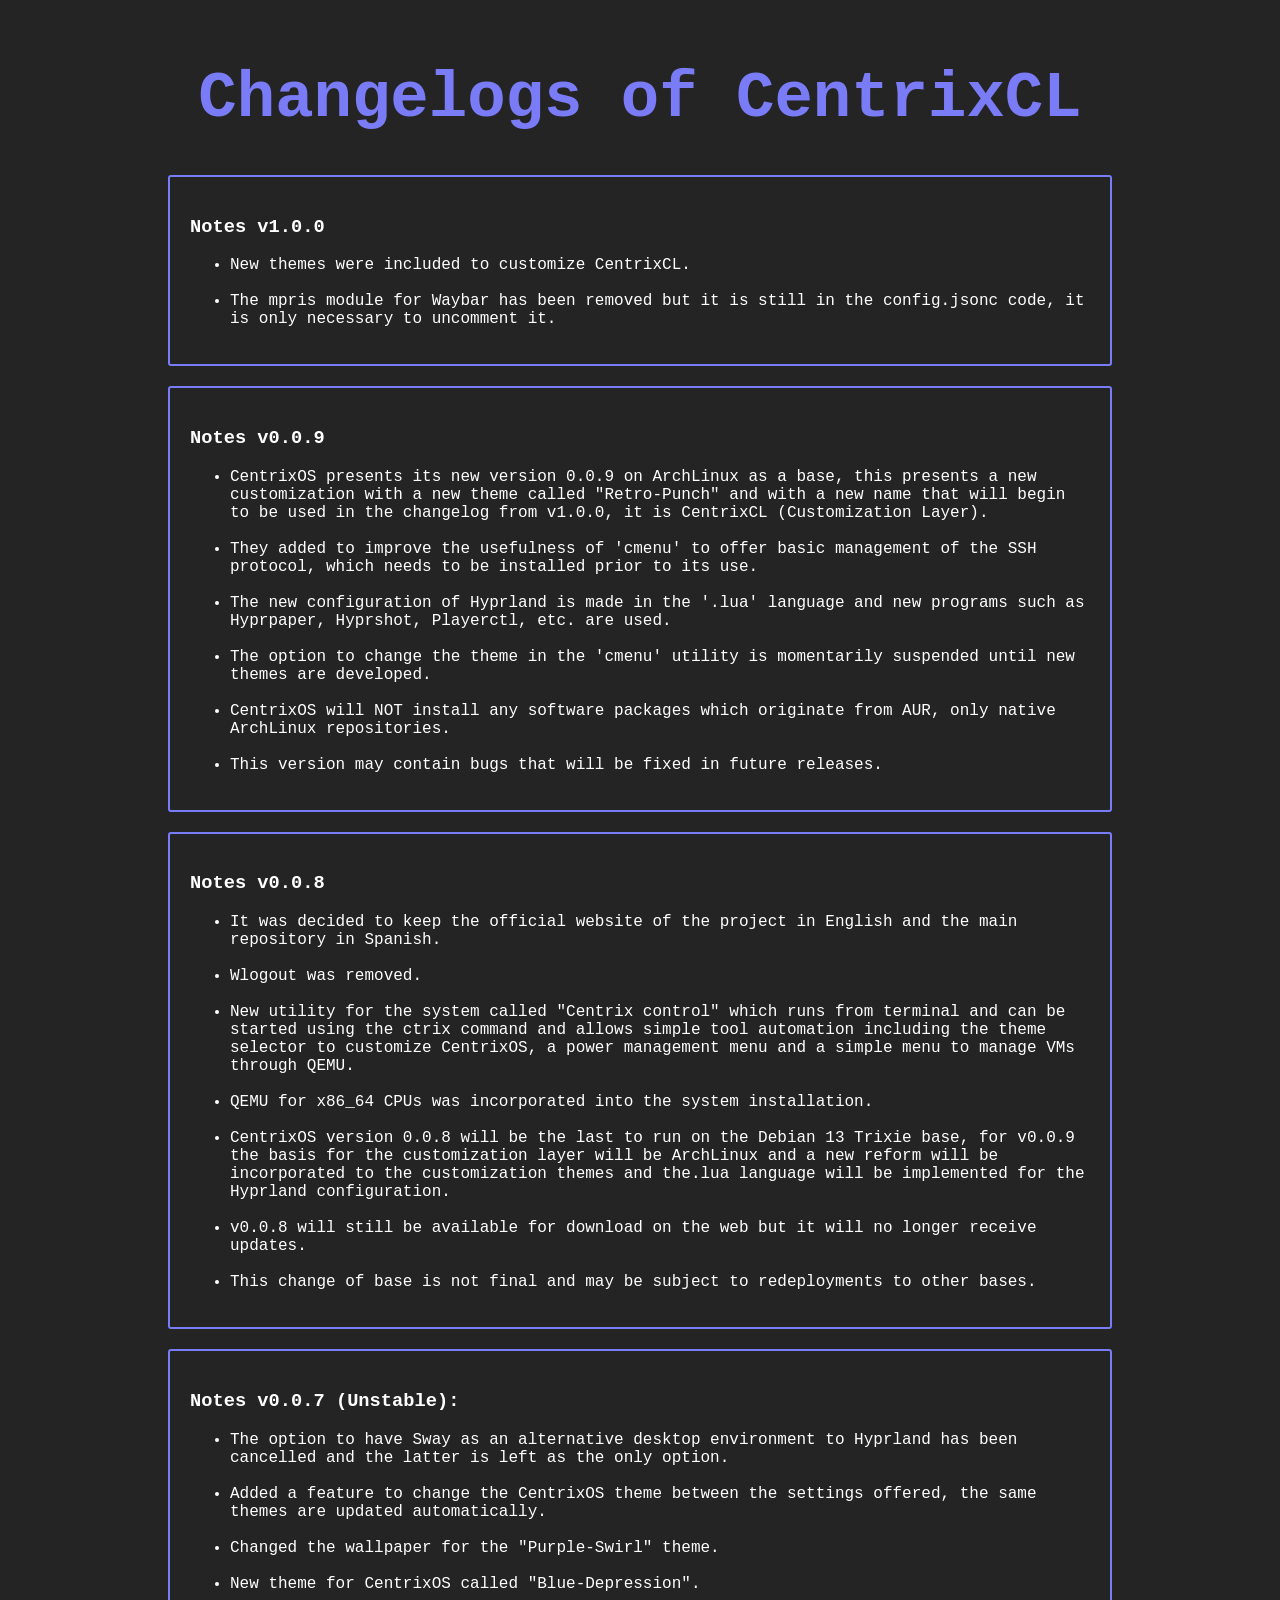
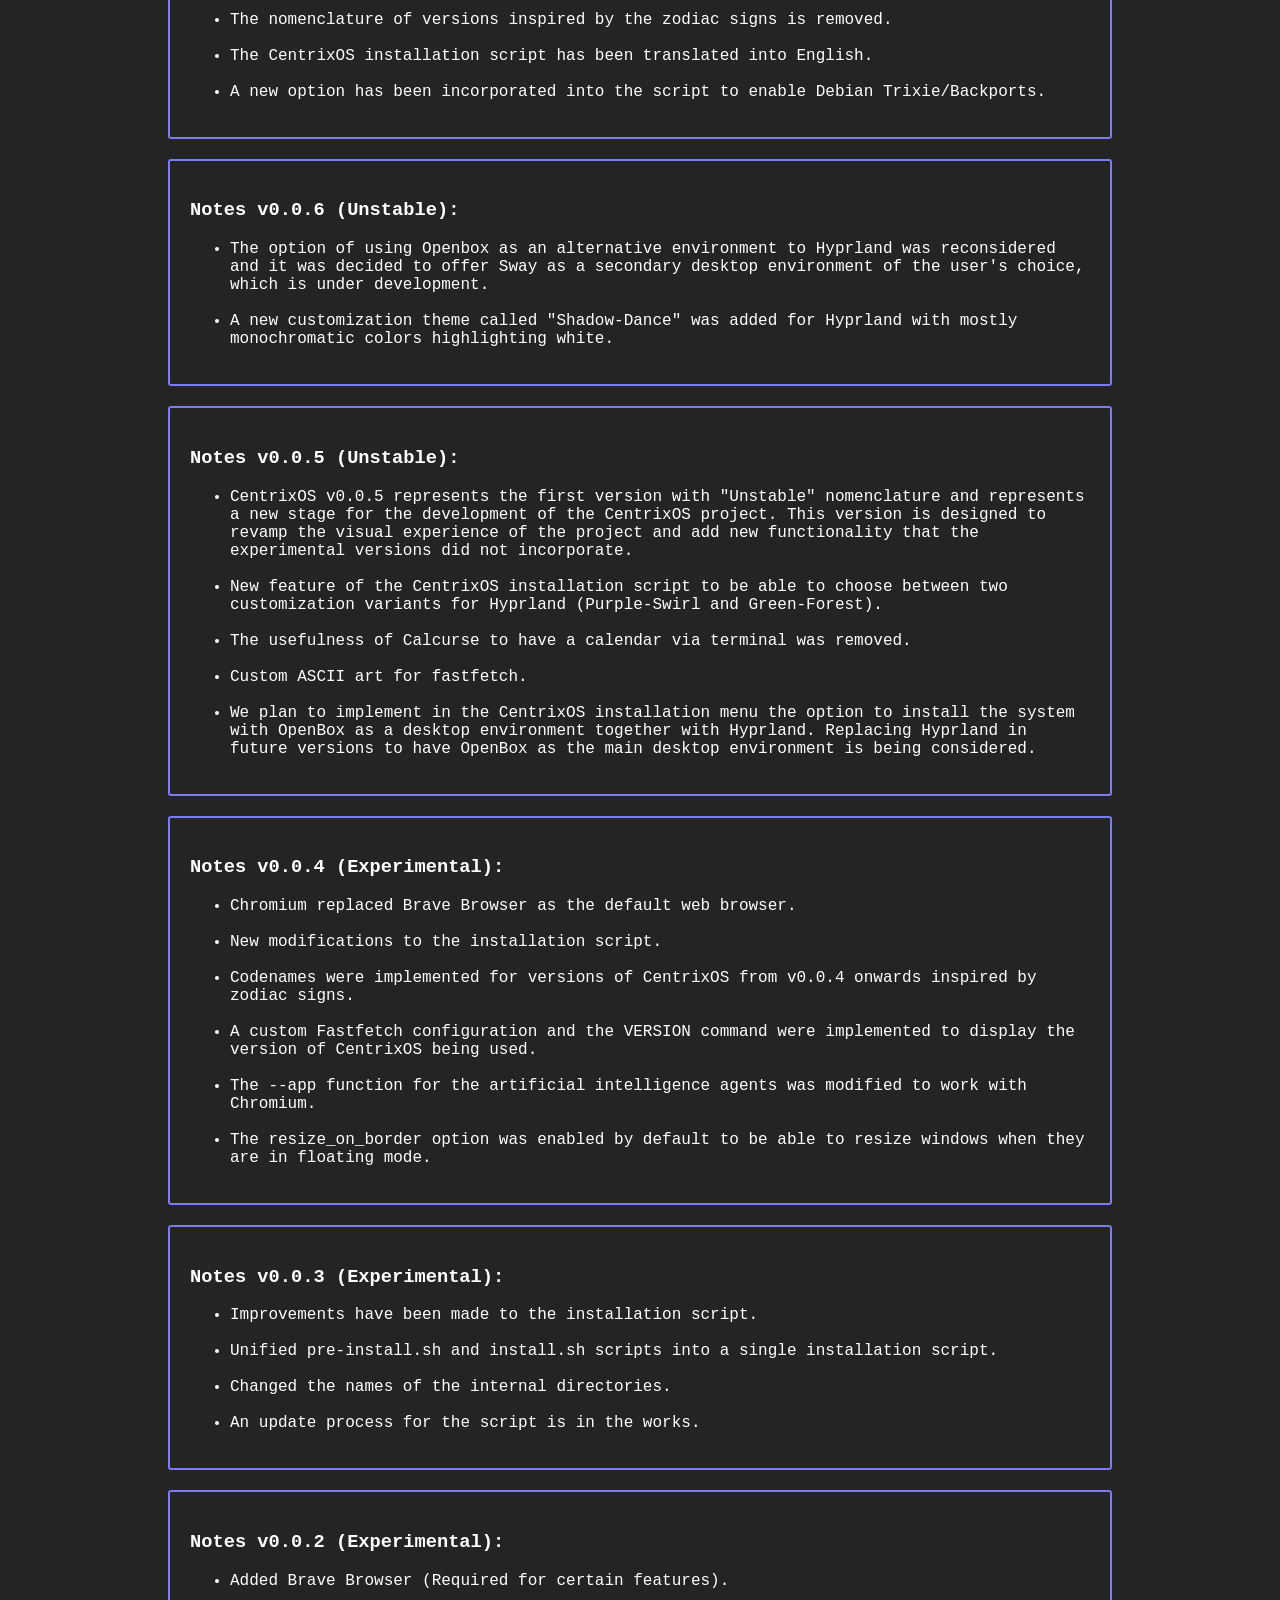
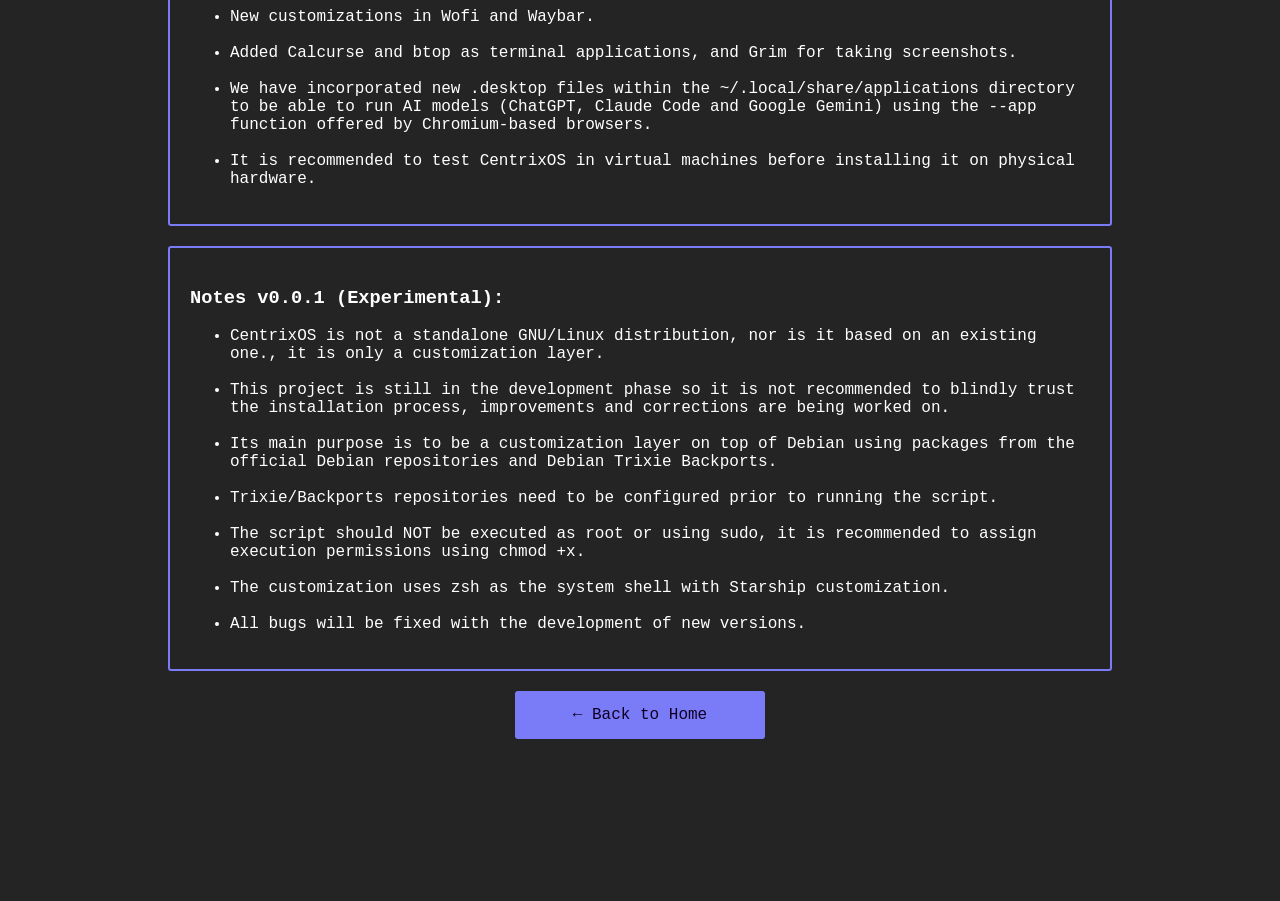
<file: FRONT/changelog.html>
<!DOCTYPE html>
<html lang="es">
<head>
    <meta charset="UTF-8">
    <meta name="viewport" content="width=device-width, initial-scale=1.0">
    <title>Changelogs of CentrixCL</title>
    <link rel="shortcut icon" href="../ICON/CentrixOS-ICON.png " type="image/x-icon">
    <link rel="stylesheet" href="../CSS/styleCHANGELOG.css">
</head>
<body>
    <header class="titulo">
        <h1>Changelogs of CentrixCL</h1>
    </header>

<!--
    <div class="bloque">
        <h3></h3>
        <ul>
            <li></li>
                <br>
            <li></li>
                <br>
            <li></li>
                <br>
            <li></li>
                <br>
            <li></li>
        </ul>
    </div>
-->

    <div class="bloque">
        <h3>Notes v1.0.0</h3>
        <ul>
            <li>New themes were included to customize CentrixCL.</li>
                <br>
            <li>The mpris module for Waybar has been removed but it is still in the config.jsonc code, it is only necessary to uncomment it.</li>
        </ul>
    </div>

    <div class="bloque">
        <h3>Notes v0.0.9</h3>
        <ul>
            <li>CentrixOS presents its new version 0.0.9 on ArchLinux as a base, this presents a new customization with a new theme called "Retro-Punch" and with a new name that will begin to be used in the changelog from v1.0.0, it is CentrixCL (Customization Layer).</li>
                <br>
            <li>They added to improve the usefulness of 'cmenu' to offer basic management of the SSH protocol, which needs to be installed prior to its use.</li>
                <br>
            <li>The new configuration of Hyprland is made in the '.lua' language and new programs such as Hyprpaper, Hyprshot, Playerctl, etc. are used.</li>
                <br>
            <li>The option to change the theme in the 'cmenu' utility is momentarily suspended until new themes are developed.</li>
                <br>
            <li>CentrixOS will NOT install any software packages which originate from AUR, only native ArchLinux repositories.</li>
                <br>
            <li>This version may contain bugs that will be fixed in future releases.</li>
        </ul>
    </div>

    <div class="bloque">
        <h3>Notes v0.0.8</h3>
        <ul>
            <li>It was decided to keep the official website of the project in English and the main repository in Spanish.</li>
                <br>
            <li>Wlogout was removed.</li>
                <br>
            <li>New utility for the system called "Centrix control" which runs from terminal and can be started using the ctrix command and allows simple tool automation including the theme selector to customize CentrixOS, a power management menu and a simple menu to manage VMs through QEMU.</li>
                <br>
            <li>QEMU for x86_64 CPUs was incorporated into the system installation.</li>
                <br>
            <li>CentrixOS version 0.0.8 will be the last to run on the Debian 13 Trixie base, for v0.0.9 the basis for the customization layer will be ArchLinux and a new reform will be incorporated to the customization themes and the.lua language will be implemented for the Hyprland configuration.</li>
                <br>
            <li>v0.0.8 will still be available for download on the web but it will no longer receive updates.</li>
                <br>
            <li>This change of base is not final and may be subject to redeployments to other bases.</li>
        </ul>
    </div>

    <div class="bloque">
        <h3>Notes v0.0.7 (Unstable):</h3>
        <ul>
            <li>The option to have Sway as an alternative desktop environment to Hyprland has been cancelled and the latter is left as the only option.</li>
                <br>
            <li>Added a feature to change the CentrixOS theme between the settings offered, the same themes are updated automatically.</li>
                <br>
            <li>Changed the wallpaper for the "Purple-Swirl" theme.</li>
                <br>
            <li>New theme for CentrixOS called "Blue-Depression".</li>
                <br>
            <li>The nomenclature of versions inspired by the zodiac signs is removed.</li>
                <br>
            <li>The CentrixOS installation script has been translated into English.</li>
                <br>
            <li>A new option has been incorporated into the script to enable Debian Trixie/Backports.</li>
        </ul>
    </div>

    <div class="bloque">
        <h3>Notes v0.0.6 (Unstable):</h3>
        <ul>
            <li>The option of using Openbox as an alternative environment to Hyprland was reconsidered and it was decided to offer Sway as a secondary desktop environment of the user's choice, which is under development.</li>
                <br>
            <li>A new customization theme called "Shadow-Dance" was added for Hyprland with mostly monochromatic colors highlighting white.</li>
        </ul>
    </div>

    <div class="bloque">
        <h3>Notes v0.0.5 (Unstable):</h3>
        <ul>
            <li>CentrixOS v0.0.5 represents the first version with "Unstable" nomenclature and represents a new stage for the development of the CentrixOS project. This version is designed to revamp the visual experience of the project and add new functionality that the experimental versions did not incorporate.</li>
                <br>
            <li>New feature of the CentrixOS installation script to be able to choose between two customization variants for Hyprland (Purple-Swirl and Green-Forest).</li>
                <br>
            <li>The usefulness of Calcurse to have a calendar via terminal was removed.</li>
                <br>
            <li>Custom ASCII art for fastfetch.</li>
                <br>
            <li>We plan to implement in the CentrixOS installation menu the option to install the system with OpenBox as a desktop environment together with Hyprland. Replacing Hyprland in future versions to have OpenBox as the main desktop environment is being considered.</li>
        </ul>
    </div>

    <div class="bloque">
        <h3>Notes v0.0.4 (Experimental):</h3>
        <ul>
            <li>Chromium replaced Brave Browser as the default web browser.</li>
                <br>
            <li>New modifications to the installation script.</li>
                <br>
            <li>Codenames were implemented for versions of CentrixOS from v0.0.4 onwards inspired by zodiac signs.</li>
                <br>
            <li>A custom Fastfetch configuration and the VERSION command were implemented to display the version of CentrixOS being used.</li>
                <br>
            <li>The --app function for the artificial intelligence agents was modified to work with Chromium.</li>
                <br>
            <li>The resize_on_border option was enabled by default to be able to resize windows when they are in floating mode.</li>
        </ul>
    </div>

   <div class="bloque">
        <h3>Notes v0.0.3 (Experimental):</h3>
        <ul>
            <li>Improvements have been made to the installation script.</li>
                <br>
            <li>Unified pre-install.sh and install.sh scripts into a single installation script.</li>
                <br>
            <li>Changed the names of the internal directories.</li>
                <br>
            <li>An update process for the script is in the works.</li>
        </ul>
    </div>

    <div class="bloque">
        <h3>Notes v0.0.2 (Experimental):</h3>
        <ul>
            <li>Added Brave Browser (Required for certain features).</li>
                <br>
            <li>New customizations in Wofi and Waybar.</li>
                <br>
            <li>Added Calcurse and btop as terminal applications, and Grim for taking screenshots.</li>
                <br>
            <li>We have incorporated new .desktop files within the ~/.local/share/applications directory to be able to run AI models (ChatGPT, Claude Code and Google Gemini) using the --app function offered by Chromium-based browsers.</li>
                <br>
            <li>It is recommended to test CentrixOS in virtual machines before installing it on physical hardware.</li>
        </ul>
    </div>

    <div class="bloque">
        <h3>Notes v0.0.1 (Experimental):</h3>
        <ul>
            <li>CentrixOS is not a standalone GNU/Linux distribution, nor is it based on an existing one., it is only a customization layer.</li>
                <br>
            <li>This project is still in the development phase so it is not recommended to blindly trust the installation process, improvements and corrections are being worked on.</li>
                <br>
            <li>Its main purpose is to be a customization layer on top of Debian using packages from the official Debian repositories and Debian Trixie Backports.</li>
                <br>
            <li>Trixie/Backports repositories need to be configured prior to running the script.</li>
                <br>
            <li>The script should NOT be executed as root or using sudo, it is recommended to assign execution permissions using chmod +x.</li>
                <br>
            <li>The customization uses zsh as the system shell with Starship customization.</li>
                <br>
            <li>All bugs will be fixed with the development of new versions.</li>
        </ul>
    </div>

     <div class="botones">
        <a href="../index.html" class="boton">← Back to Home</a>
    </div>

</body>
</html>
</file>
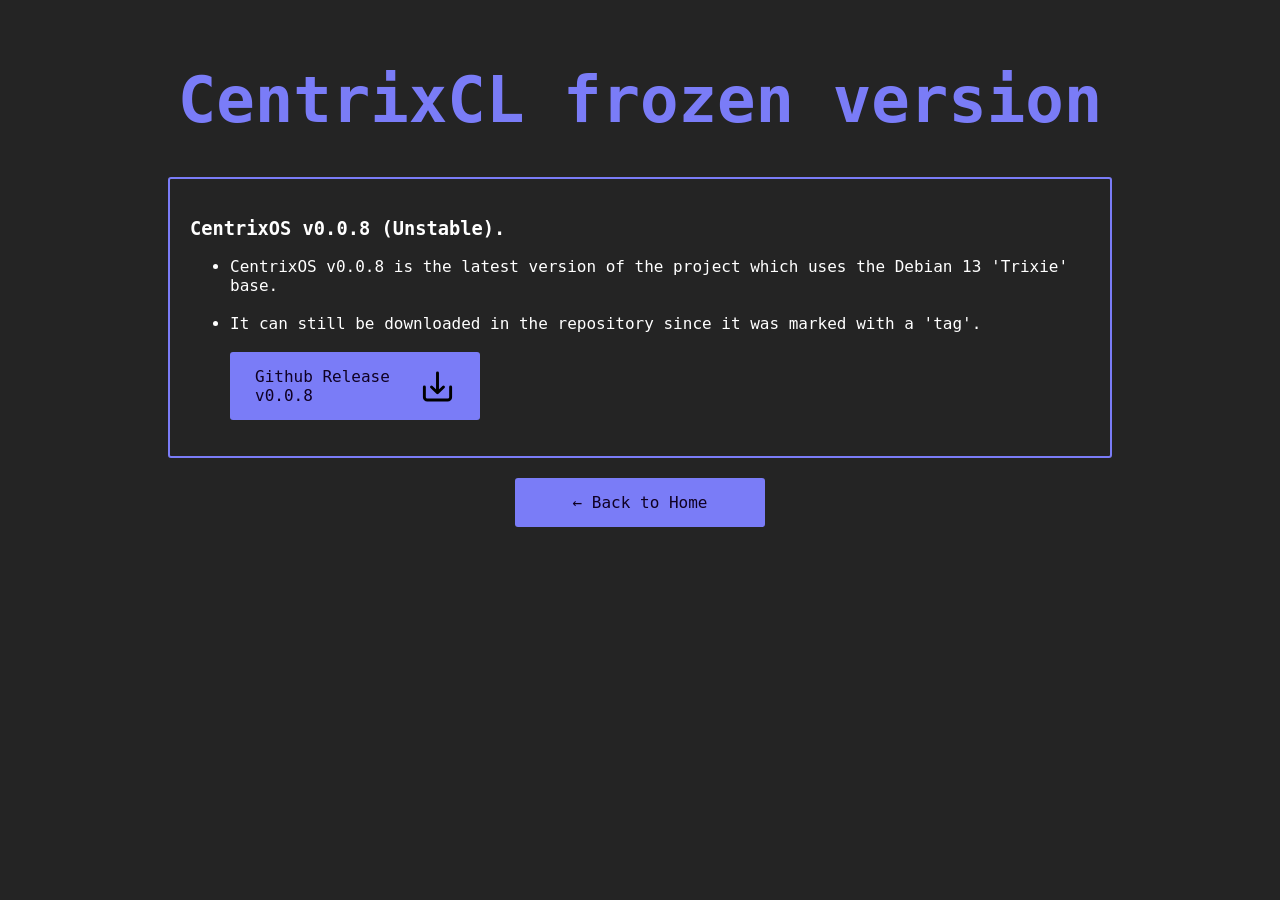
<file: FRONT/frozen.html>
<!DOCTYPE html>
<html lang="en">
<head>
    <meta charset="UTF-8">
    <meta name="viewport" content="width=device-width, initial-scale=1.0">
    <title>Frozen versions</title>
    <link rel="shortcut icon" href="../ICON/CentrixOS-ICON.png " type="image/x-icon">
    <link rel="stylesheet" href="../CSS/styleFROZEN.css">
</head>
<body>
    <header class="titulo">
        <h1>CentrixCL frozen version</h1>
    </header>

<!--
    <div class="bloque">
        <h3></h3>
        <ul>
            <li></li>
                <br>
            <li></li>
                <br>
            <li></li>
                <br>
            <li></li>
                <br>
            <li></li>
        </ul>
    </div>
-->

    <div class="bloque">
        <h3>CentrixOS v0.0.8 (Unstable).</h3>
        <ul>
            <li>CentrixOS v0.0.8 is the latest version of the project which uses the Debian 13 'Trixie' base.</li>
        <br>
            <li>It can still be downloaded in the repository since it was marked with a 'tag'.</li>
        <br>
            <a href="https://github.com/JIRT2007/centrixOS/tree/debian-final" target="_blank" class="boton">Github Release v0.0.8 <img src="../ICON/Download.svg" alt=""></a>
        </ul>
    </div>

    <div class="botones">
        <a href="../index.html" class="boton">← Back to Home</a>
    </div>
</body>
</html>
</file>
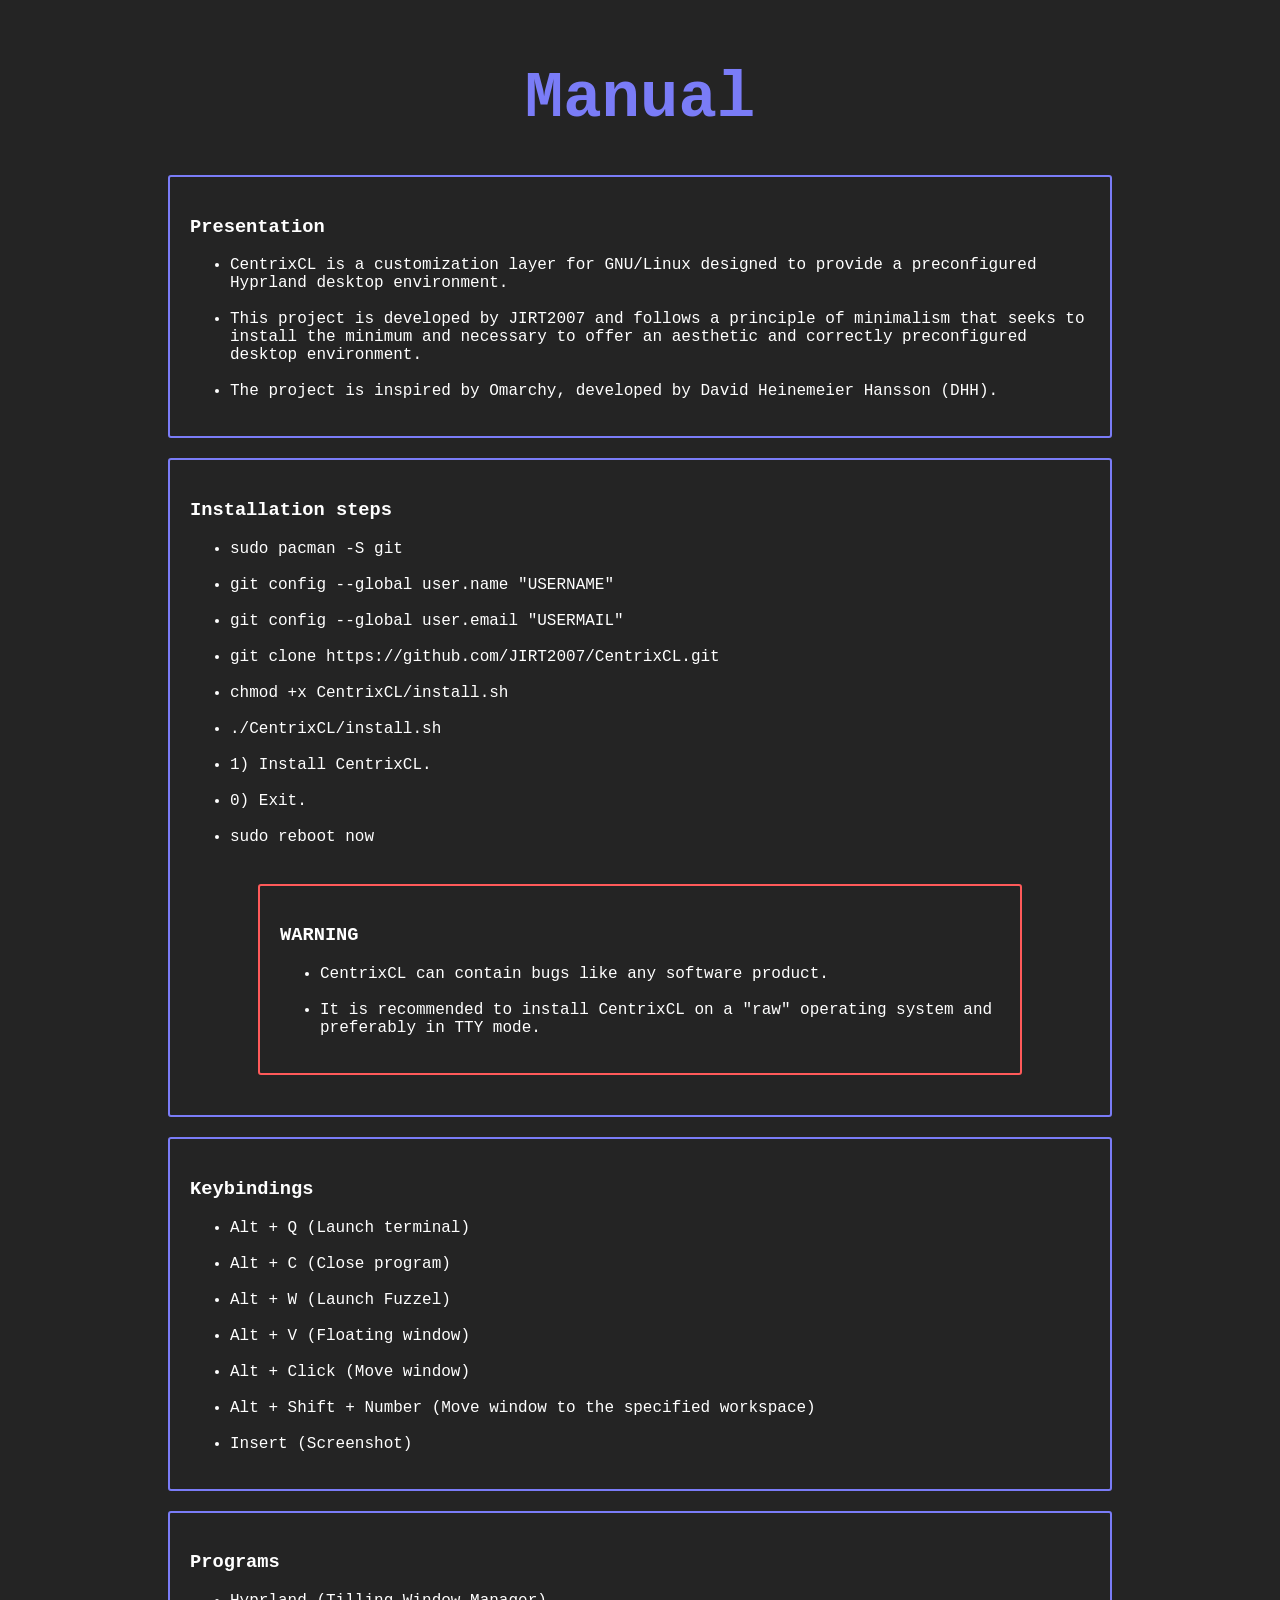
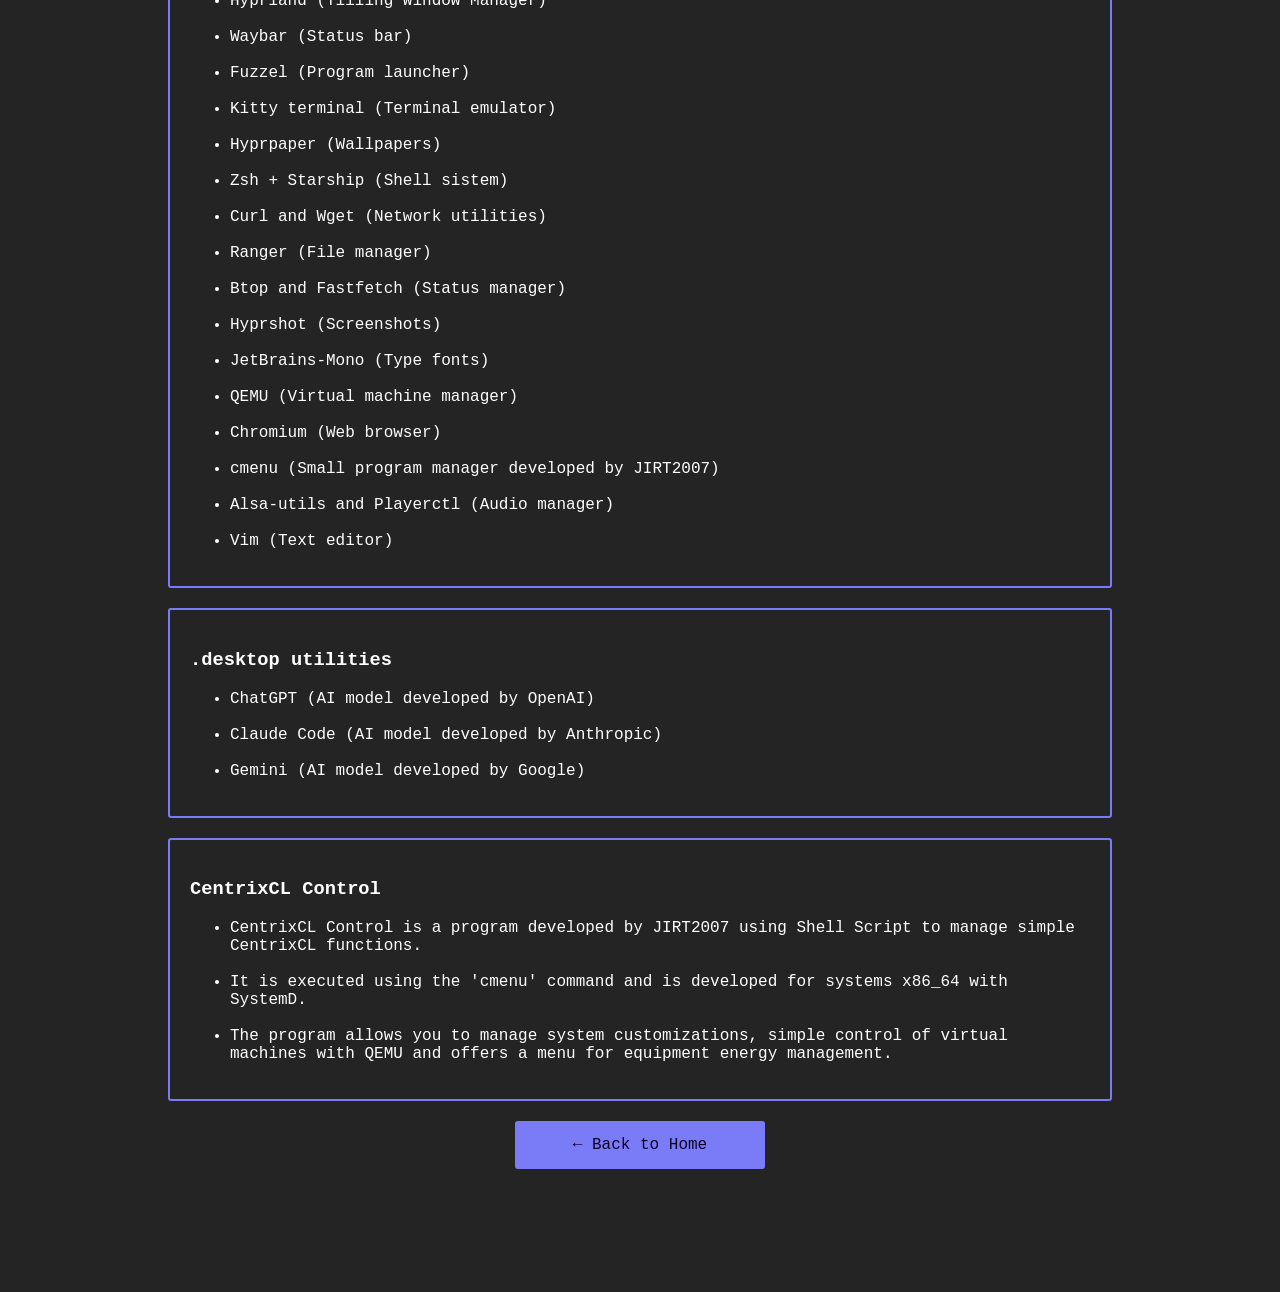
<file: FRONT/manual.html>
<!DOCTYPE html>
<html lang="en">
<head>
    <meta charset="UTF-8">
    <meta name="viewport" content="width=device-width, initial-scale=1.0">
    <title>Manual</title>
    <link rel="shortcut icon" href="../ICON/CentrixOS-ICON.png " type="image/x-icon">
    <link rel="stylesheet" href="../CSS/styleMANUAL.css">
</head>
<body>
    <header class="titulo">
        <h1>Manual</h1>
    </header>

<!--
    <div class="bloque">
        <h3></h3>
        <ul>
            <li></li>
                <br>
            <li></li>
                <br>
            <li></li>
                <br>
            <li></li>
                <br>
            <li></li>
        </ul>
    </div>
-->

    <div class="bloque">
        <h3>Presentation</h3>
        <ul>
            <li>CentrixCL is a customization layer for GNU/Linux designed to provide a preconfigured Hyprland desktop environment.</li>
                <br>
            <li>This project is developed by JIRT2007 and follows a principle of minimalism that seeks to install the minimum and necessary to offer an aesthetic and correctly preconfigured desktop environment.</li>
                <br>
            <li>The project is inspired by Omarchy, developed by David Heinemeier Hansson (DHH).</li>        
        </ul>
    </div>



    <div class="bloque">
        <h3>Installation steps</h3>
        <ul>
            <li>sudo pacman -S git</li>
                <br>
            <li>git config --global user.name "USERNAME"</li>
                <br>
            <li>git config --global user.email "USERMAIL"</li>
                <br>
            <li>git clone https://github.com/JIRT2007/CentrixCL.git</li>
                <br>
            <li>chmod +x CentrixCL/install.sh</li>
                <br>
            <li>./CentrixCL/install.sh</li>
                <br>
            <li>1) Install CentrixCL.</li>
                <br>
            <li>0) Exit.</li>
                <br>
            <li>sudo reboot now</li>
                <br>
        </ul>

        <div class="bloque2">
            <h3>WARNING</h3>
            <ul>
                <li>CentrixCL can contain bugs like any software product.</li>
                    <br>
                <li>It is recommended to install CentrixCL on a "raw" operating system and preferably in TTY mode.</li>
            </ul>
        </div>

    </div>

    <div class="bloque">
        <h3>Keybindings</h3>
        <ul>
            <li>Alt + Q (Launch terminal)</li>
                <br>
            <li>Alt + C (Close program)</li>
                <br>
            <li>Alt + W (Launch Fuzzel)</li>
                <br>
            <li>Alt + V (Floating window)</li>
                <br>
            <li>Alt + Click (Move window)</li>
                <br>
            <li>Alt + Shift + Number (Move window to the specified workspace)</li>
                <br>
            <li>Insert (Screenshot)</li>
        </ul>
    </div>

    <div class="bloque">
        <h3>Programs</h3>
        <ul>
            <li>Hyprland (Tilling Window Manager)</li>
                <br>
            <li>Waybar (Status bar)</li>
                <br>
            <li>Fuzzel (Program launcher)</li>
                <br>
            <li>Kitty terminal (Terminal emulator)</li>
                <br>
            <li>Hyprpaper (Wallpapers)</li>
                <br>
            <li>Zsh + Starship (Shell sistem)</li>
                <br>
            <li>Curl and Wget (Network utilities)</li>
                <br>
            <li>Ranger (File manager)</li>
                <br>
            <li>Btop and Fastfetch (Status manager)</li>
                <br>
            <li>Hyprshot (Screenshots)</li>
                <br>
            <li>JetBrains-Mono (Type fonts)</li>
                <br>
            <li>QEMU (Virtual machine manager)</li>
                <br>
            <li>Chromium (Web browser)</li>
                <br>
            <li>cmenu (Small program manager developed by JIRT2007)</li>
                <br>
            <li>Alsa-utils and Playerctl (Audio manager)</li>
                <br>
            <li>Vim (Text editor)</li>
        </ul>
    </div>

    <div class="bloque">
        <h3>.desktop utilities</h3>
        <ul>
            <li>ChatGPT (AI model developed by OpenAI)</li>
                <br>
            <li>Claude Code (AI model developed by Anthropic)</li>
                <br>
            <li>Gemini (AI model developed by Google)</li>
        </ul>
    </div>

    <div class="bloque">
        <h3>CentrixCL Control</h3>
        <ul>
            <li>CentrixCL Control is a program developed by JIRT2007 using Shell Script to manage simple CentrixCL functions.</li>
                <br>
            <li>It is executed using the 'cmenu' command and is developed for systems x86_64 with SystemD.</li>
                <br>
            <li>The program allows you to manage system customizations, simple control of virtual machines with QEMU and offers a menu for equipment energy management.</li>
          
        </ul>
    </div>

     <div class="botones">
        <a href="../index.html" class="boton">← Back to Home</a>
    </div>
</body>
</html>
</file>
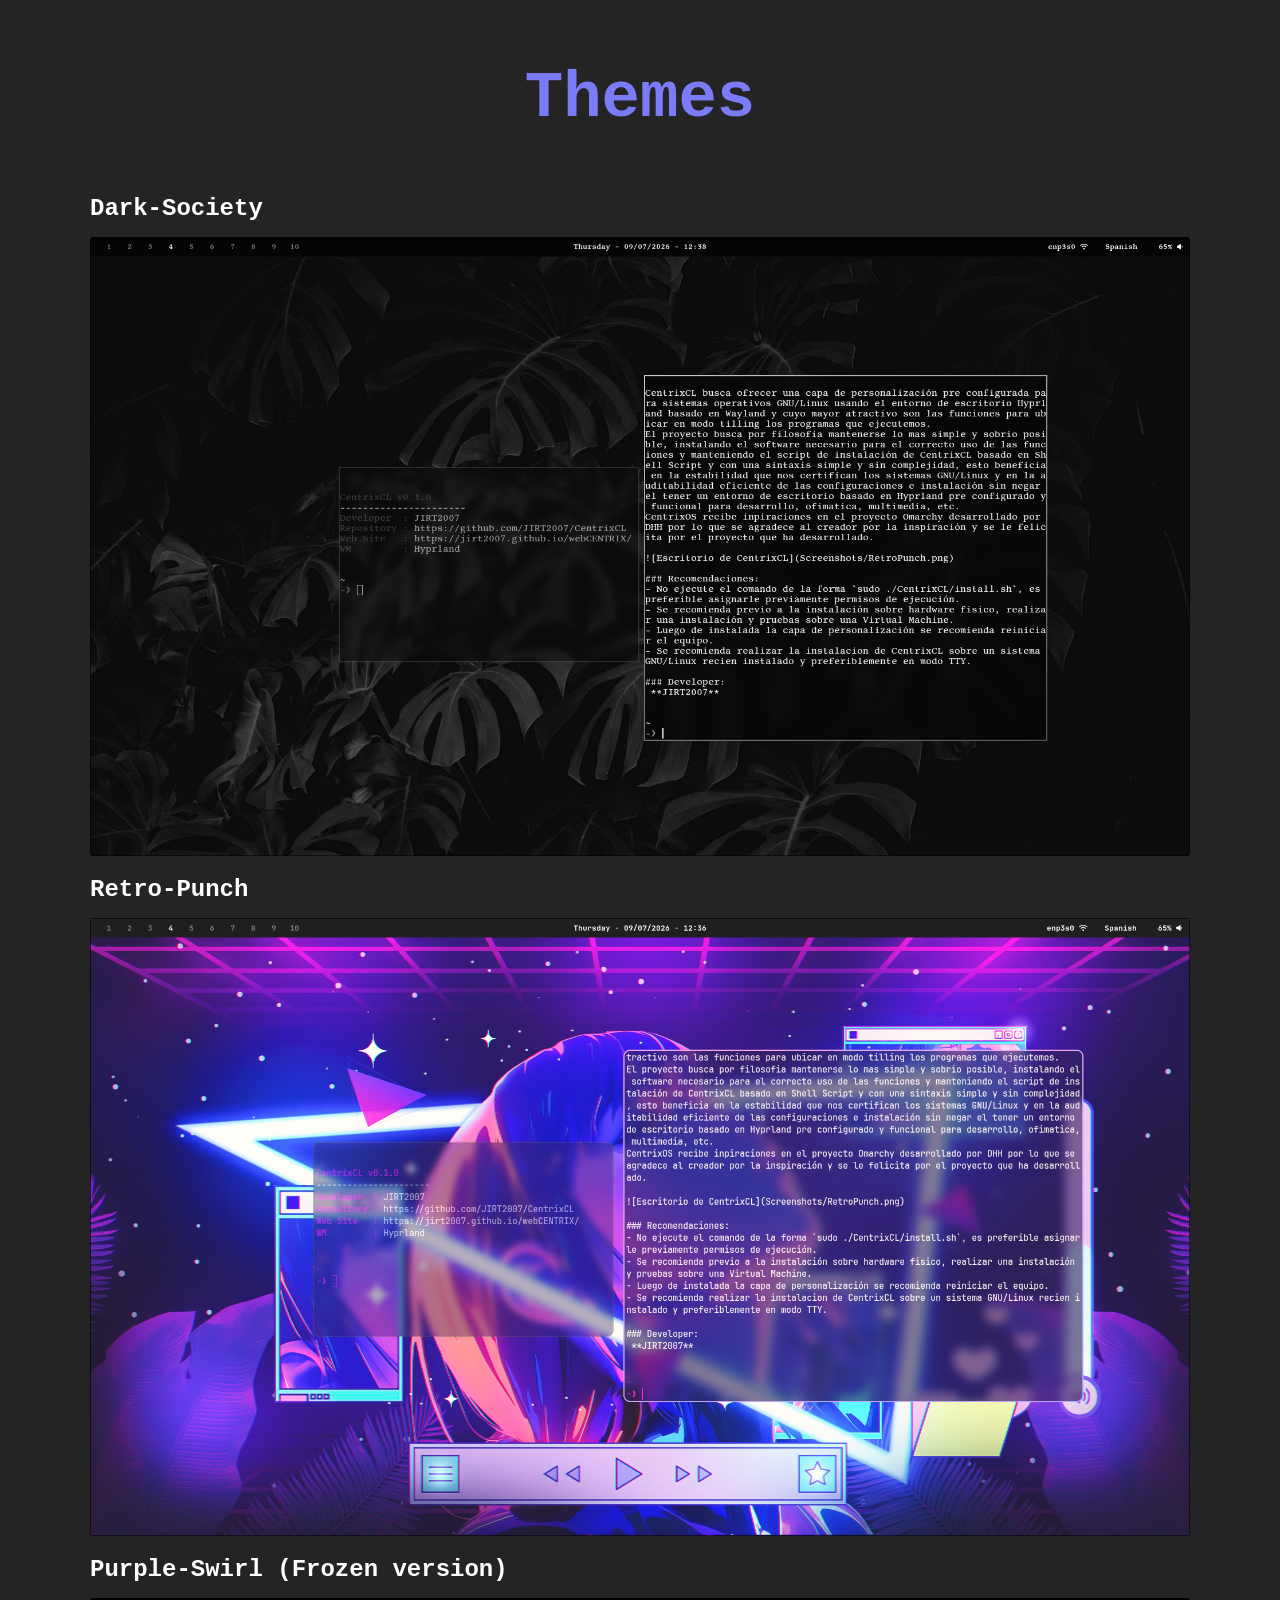
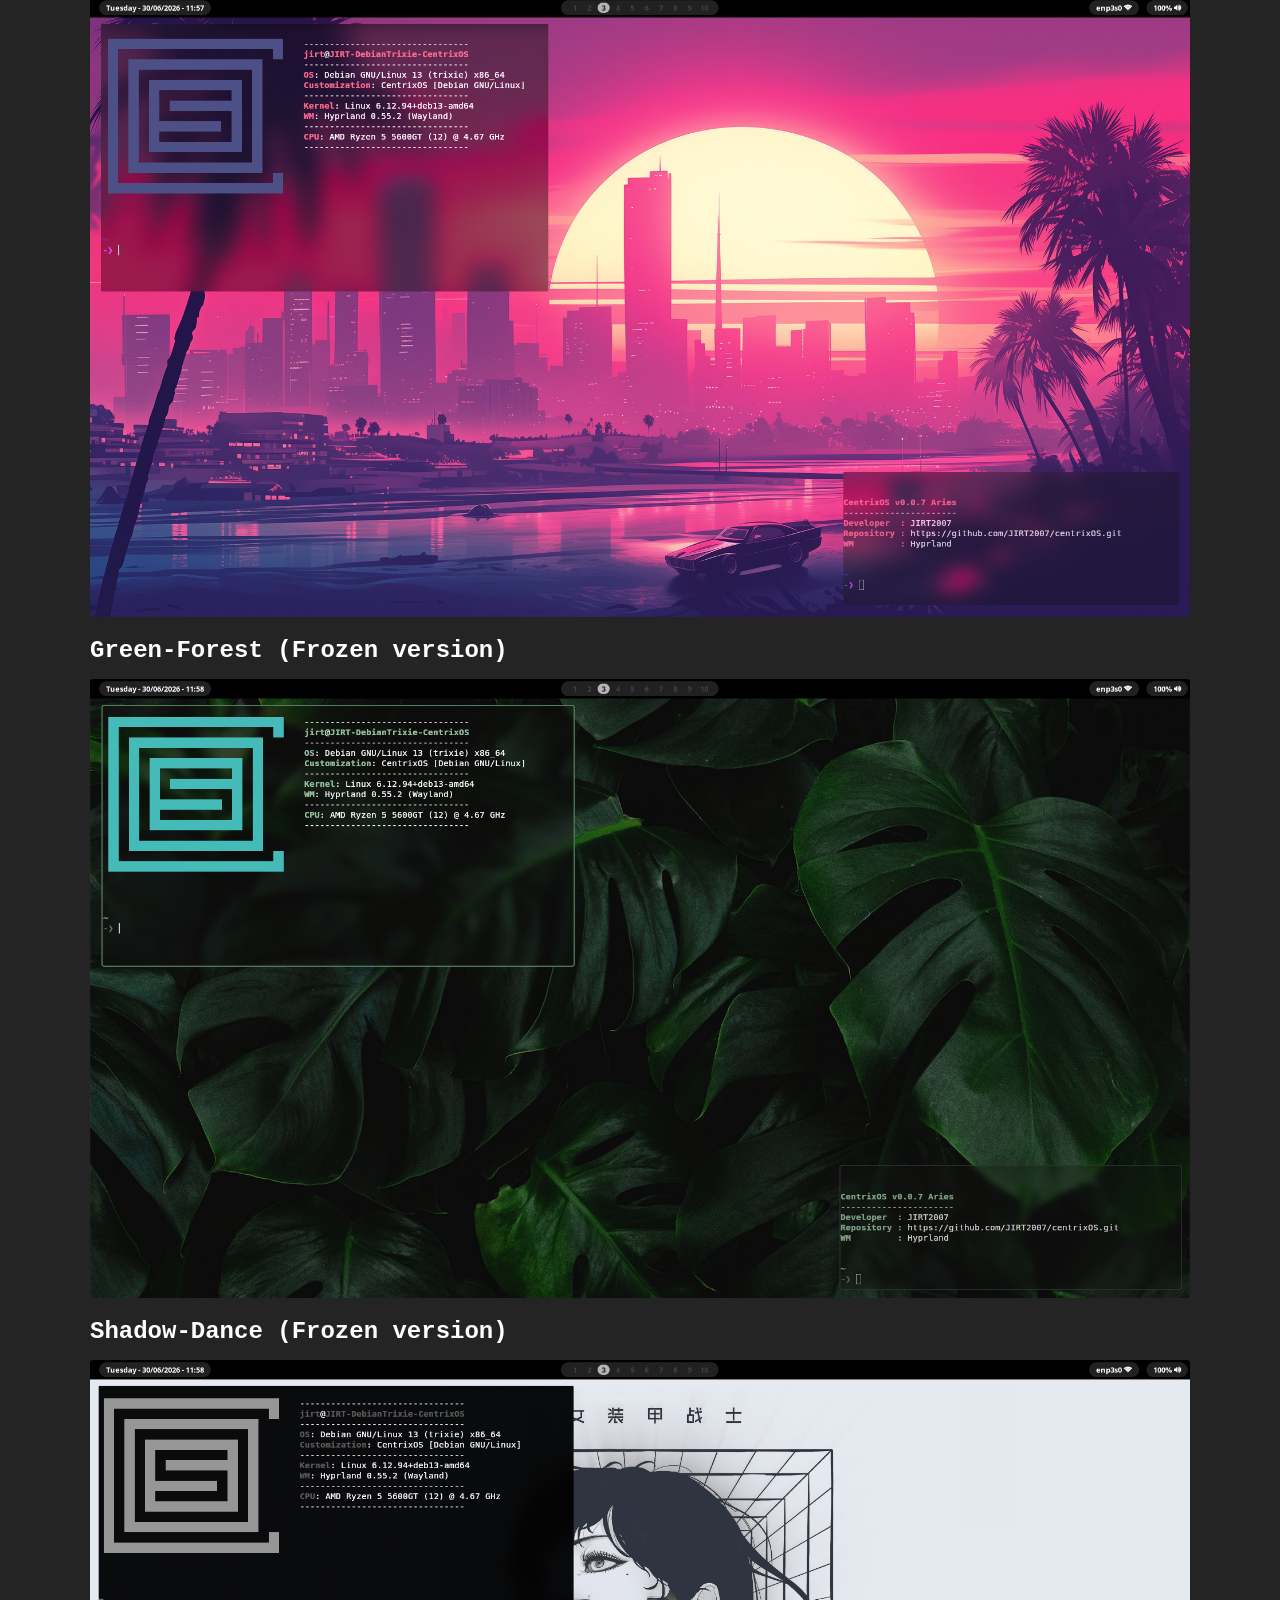
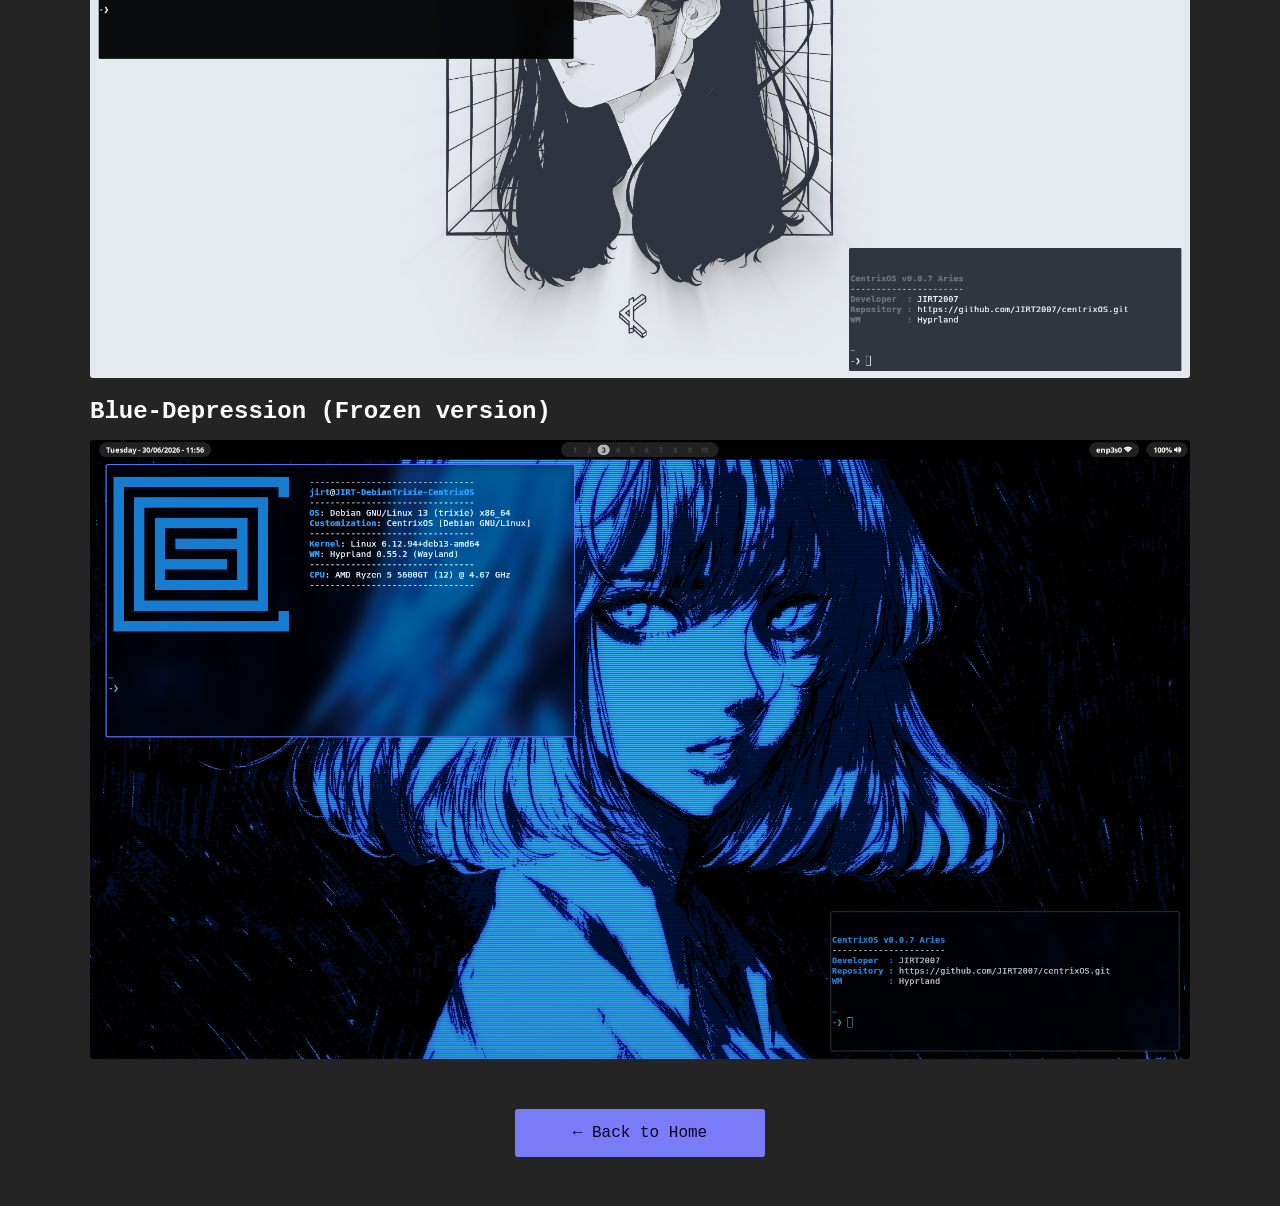
<file: FRONT/themes.html>
<!DOCTYPE html>
<html lang="en">
<head>
    <meta charset="UTF-8">
    <meta name="viewport" content="width=device-width, initial-scale=1.0">
    <title>Themes</title>
    <link rel="shortcut icon" href="../ICON/CentrixOS-ICON.png " type="image/x-icon">
    <link rel="stylesheet" href="../CSS/styleTHEMES.css">
</head>
<body>
    <header class="titulo">
        <h1>Themes</h1>
    </header>

<!--
   <div class="screnshoots">
            <h2></h2>
                <img src="" alt="">
    </div>    
-->

    <div class="temas">

        <div class="screnshoots">
            <h2>Dark-Society</h2>
                <img src="../SCREENSHOTS/DarkSociety.png" alt="Dark-Society">
        </div> 
        
        <div class="screnshoots">
            <h2>Retro-Punch</h2>
                <img src="../SCREENSHOTS/RetroPunch.png" alt="Retro-Punch">
        </div>

        <div class="screnshoots">
            <h2>Purple-Swirl (Frozen version)</h2>
                <img src="../SCREENSHOTS/PurpleSwirl.png" alt="Purple-Swirl">
        </div>

        <div class="screnshoots">
            <h2>Green-Forest (Frozen version)</h2>
                <img src="../SCREENSHOTS/GreenForest.png" alt="Green-Forest">
        </div>

        <div class="screnshoots">
            <h2>Shadow-Dance (Frozen version)</h2>
                <img src="../SCREENSHOTS/ShadowDance.png" alt="Shadow-Dance">
        </div>

        <div class="screnshoots">
            <h2>Blue-Depression (Frozen version)</h2>
                <img src="../SCREENSHOTS/BlueDepression.png" alt="Blue-Depression">
        </div>

    </div>

     <div class="botones">
        <a href="../index.html" class="boton">← Back to Home</a>
    </div>
    
</body>
</html>
</file>
<file: CSS/styleCHANGELOG.css>
body {
    background-color: #242424;
    font-family: "JetBrains Mono", monospace;
    margin: 0;
    padding: 20px;
}

.titulo {
    color: #7A7CF7;
    display: flex;
    flex-direction: column;
    align-items: center;
    text-align: center;
    margin-bottom: 30px;
}

.titulo h1 {
    font-size: clamp(3rem, 6vw, 4rem);
    margin-bottom: 10px;
}

.titulo h1:hover {
    color: #CCCCFF;
    transition: 300ms;
}

.titulo ul {
    color: #e7e8ff;
    font-size: clamp(1rem, 2vw, 1.2rem);
    max-width: 900px;
    line-height: 1.6;
    margin: 0;
}

.bloque{
    width: 80%;
    max-width: 900px;
    margin: 20px auto;
    padding: 20px;
    background-color: #242424;
    color: white;
    border: 2px solid #7A7CF7;
    border-radius: 3px;
}

.botones {
    display: flex;
    justify-content: center;
    align-items: center;
    flex-wrap: wrap;
    gap: 20px;
    margin-bottom: 20px;
}

.boton {
    display: flex;
    align-items: center;
    justify-content: center;
    gap: 10px;
    width: 200px;
    padding: 15px 25px;
    background-color: #7A7CF7;
    color: #0f0023;
    text-decoration: none;
    border-radius: 3px;
    transition: background-color .3s;
}

.boton:hover {
    background-color: #CCCCFF;
}



/*TABLET*/
@media (max-width: 768px) {

    body {
        padding: 15px;
    }

    .titulo h1 {
        font-size: 3rem;
    }

    .titulo p {
        width: 95%;
        font-size: 1rem;
    }

    .boton {
        width: 80%;
        max-width: 350px;
    }

}
/*TELEFONO*/
@media (max-width: 480px) {

    body {
        padding: 10px;
    }

    .titulo h1 {
        font-size: 2.2rem;
    }

    .titulo p {
        font-size: 0.95rem;
    }

    .botones,
    .botones2 {
        gap: 15px;
    }

    .boton {
        width: 100%;
        padding: 15px;
        font-size: 1rem;
    }

    .boton img {
        width: 28px;
        height: 28px;
    }

}
</file>
<file: CSS/styleFROZEN.css>
body {
    background-color: #242424;
    font-family: "JetBrains Mono", monospace;
    margin: 0;
    padding: 20px;
}

.titulo {
    color: #7A7CF7;
    display: flex;
    flex-direction: column;
    align-items: center;
    text-align: center;
    margin-bottom: 30px;
}

.titulo h1 {
    font-size: clamp(3rem, 6vw, 4rem);
    margin-bottom: 10px;
}

.titulo h1:hover {
    color: #CCCCFF;
    transition: 300ms;
}

.titulo ul {
    color: #e7e8ff;
    font-size: clamp(1rem, 2vw, 1.2rem);
    max-width: 900px;
    line-height: 1.6;
    margin: 0;
}

.bloque{
    width: 80%;
    max-width: 900px;
    margin: 20px auto;
    padding: 20px;
    background-color: #242424;
    color: white;
    border: 2px solid #7A7CF7;
    border-radius: 3px;
}

.botones {
    display: flex;
    justify-content: center;
    align-items: center;
    flex-wrap: wrap;
    gap: 20px;
    margin-bottom: 20px;
}

.boton {
    display: flex;
    align-items: center;
    justify-content: center;
    gap: 10px;
    width: 200px;
    padding: 15px 25px;
    background-color: #7A7CF7;
    color: #0f0023;
    text-decoration: none;
    border-radius: 3px;
    transition: background-color .3s;
}

.boton img {
    width: 35px;
    height: 35px;
}

.boton:hover {
    background-color: #CCCCFF;
}

/*TABLET*/
@media (max-width: 768px) {

    body {
        padding: 15px;
    }

    .titulo h1 {
        font-size: 3rem;
    }

    .titulo p {
        width: 95%;
        font-size: 1rem;
    }

    .boton {
        width: 80%;
        max-width: 350px;
    }

}
/*TELEFONO*/
@media (max-width: 480px) {

    body {
        padding: 10px;
    }

    .titulo h1 {
        font-size: 2.2rem;
    }

    .titulo p {
        font-size: 0.95rem;
    }

    .botones,
    .botones2 {
        gap: 15px;
    }

    .boton {
        width: 100%;
        padding: 15px;
        font-size: 1rem;
    }

    .boton img {
        width: 28px;
        height: 28px;
    }

}
</file>
<file: CSS/styleMANUAL.css>
body {
    background-color: #242424;
    font-family: "JetBrains Mono", monospace;
    margin: 0;
    padding: 20px;
}

.titulo {
    color: #7A7CF7;
    display: flex;
    flex-direction: column;
    align-items: center;
    text-align: center;
    margin-bottom: 30px;
}

.titulo h1 {
    font-size: clamp(3rem, 6vw, 4rem);
    margin-bottom: 10px;
}

.titulo h1:hover {
    color: #CCCCFF;
    transition: 300ms;
}

.titulo ul {
    color: #e7e8ff;
    font-size: clamp(1rem, 2vw, 1.2rem);
    max-width: 900px;
    line-height: 1.6;
    margin: 0;
}

.bloque{
    width: 80%;
    max-width: 900px;
    margin: 20px auto;
    padding: 20px;
    background-color: #242424;
    color: white;
    border: 2px solid #7A7CF7;
    border-radius: 3px;
}

.bloque2{
    width: 80%;
    max-width: 900px;
    margin: 20px auto;
    padding: 20px;
    background-color: #242424;
    color: white;
    border: 2px solid #ff5a5a;
    border-radius: 3px;
}

.botones {
    display: flex;
    justify-content: center;
    align-items: center;
    flex-wrap: wrap;
    gap: 20px;
    margin-bottom: 20px;
}

.boton {
    display: flex;
    align-items: center;
    justify-content: center;
    gap: 10px;
    width: 200px;
    padding: 15px 25px;
    background-color: #7A7CF7;
    color: #0f0023;
    text-decoration: none;
    border-radius: 3px;
    transition: background-color .3s;
}

.boton:hover {
    background-color: #CCCCFF;
}

/*TABLET*/
@media (max-width: 768px) {

    body {
        padding: 15px;
    }

    .titulo h1 {
        font-size: 3rem;
    }

    .titulo p {
        width: 95%;
        font-size: 1rem;
    }

    .boton {
        width: 80%;
        max-width: 350px;
    }

}
/*TELEFONO*/
@media (max-width: 480px) {

    body {
        padding: 10px;
    }

    .titulo h1 {
        font-size: 2.2rem;
    }

    .titulo p {
        font-size: 0.95rem;
    }

    .botones,
    .botones2 {
        gap: 15px;
    }

    .boton {
        width: 100%;
        padding: 15px;
        font-size: 1rem;
    }

    .boton img {
        width: 28px;
        height: 28px;
    }

}
</file>
<file: CSS/styleTHEMES.css>
body {
    background-color: #242424;
    font-family: "JetBrains Mono", monospace;
    margin: 0;
    padding: 20px;
}

.titulo {
    color: #7A7CF7;
    display: flex;
    flex-direction: column;
    align-items: center;
    text-align: center;
    margin-bottom: 30px;
}

.titulo h1 {
    font-size: clamp(3rem, 6vw, 4rem);
    margin-bottom: 10px;
}

.titulo h1:hover {
    color: #CCCCFF;
    transition: 300ms;
}

.screenshots{
    display: flex;
    flex-direction: column;
    align-items: center;
}

.temas{
    width: 90%;
    max-width: 1100px;
    margin: 50px auto;
}

.temas h2{
    color: white;
    text-align: left;
    margin-bottom: 15px;
}

.temas img{
    display: block;
    width: 100%;
    height: auto;
    margin: 0 auto;
    border-radius: 3px;
}

.botones {
    display: flex;
    justify-content: center;
    align-items: center;
    flex-wrap: wrap;
    gap: 20px;
    margin-bottom: 20px;
}

.boton {
    display: flex;
    align-items: center;
    justify-content: center;
    gap: 10px;
    width: 200px;
    padding: 15px 25px;
    background-color: #7A7CF7;
    color: #0f0023;
    text-decoration: none;
    border-radius: 3px;
    transition: background-color .3s;
}

.boton:hover {
    background-color: #CCCCFF;
}

/*TABLET*/
@media (max-width: 768px) {

    body {
        padding: 15px;
    }

    .titulo h1 {
        font-size: 3rem;
    }

    .titulo p {
        width: 95%;
        font-size: 1rem;
    }

    .boton {
        width: 80%;
        max-width: 350px;
    }

}
/*TELEFONO*/
@media (max-width: 480px) {

    body {
        padding: 10px;
    }

    .titulo h1 {
        font-size: 2.2rem;
    }

    .titulo p {
        font-size: 0.95rem;
    }

    .botones,
    .botones2 {
        gap: 15px;
    }

    .boton {
        width: 100%;
        padding: 15px;
        font-size: 1rem;
    }

    .boton img {
        width: 28px;
        height: 28px;
    }

}
</file>
